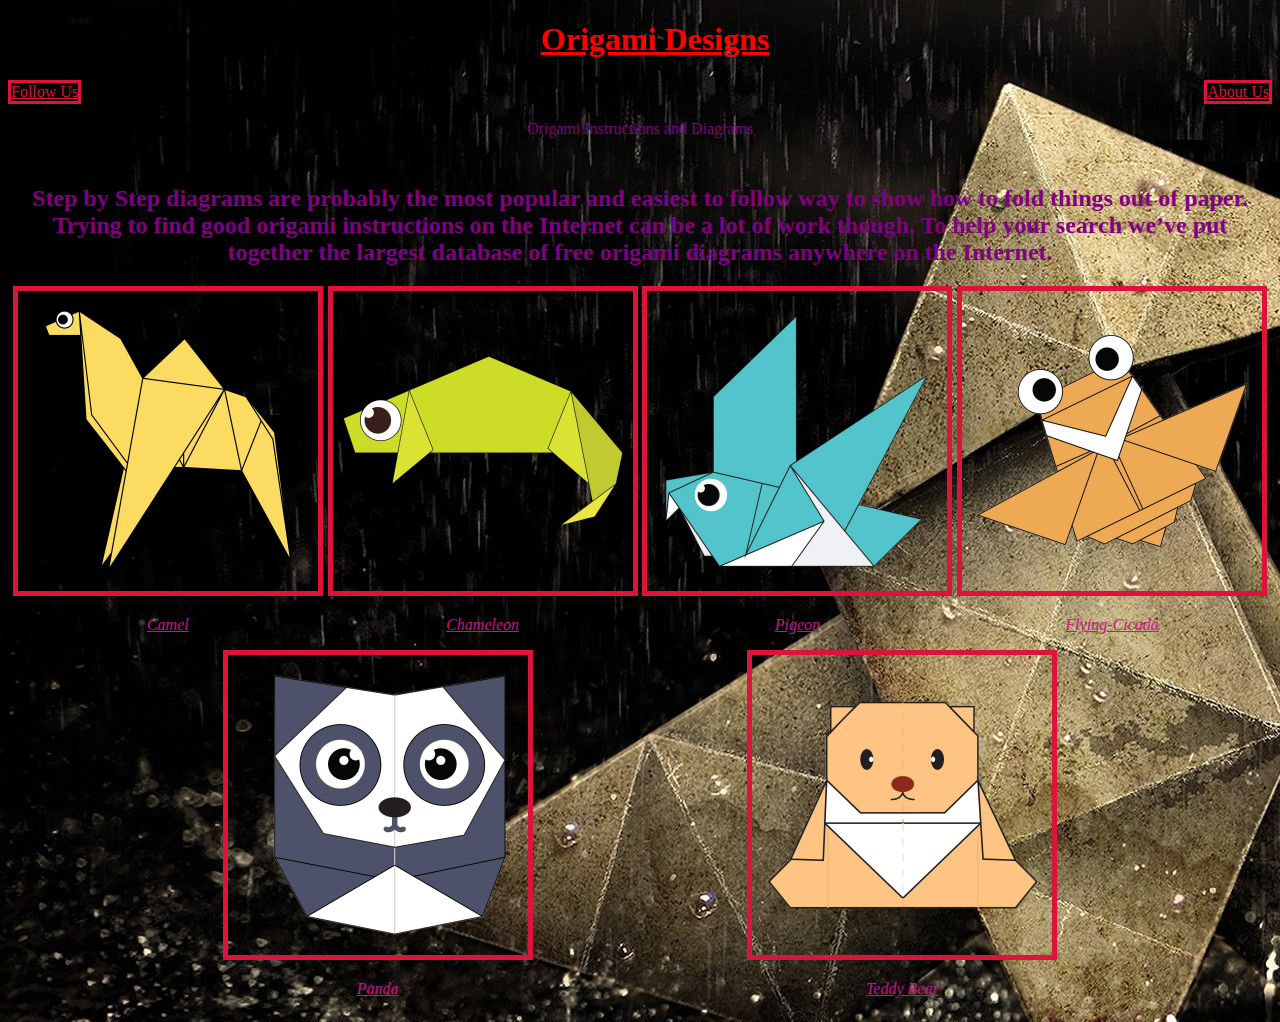
<file: index.html>
<!DOCTYPE HTML>
<html>
    <head>
        <title>
            Origami Website
        </title>
        <link rel = "stylesheet"
        type = "text/css"
        href = "style.css"/>
    </head>
    <body background= "thumb-1920-436685.jpg">
       
        
       <h1><b><u>Origami Designs</u></b></h1>
       
       <div class = "header">
       <a href = "followus.html">Follow Us</a>
       <a href = "about.html">About Us</a>
       </div>
       
        <div class = "description">
        <p>Origami Instructions and Diagrams</p>
        <h2><br/>
        Step by Step diagrams are probably the most popular and easiest to follow way to show how to fold things out of paper.
        Trying to find good origami instructions on the Internet can be a lot of work though. To help your search we’ve put 
        together the largest database of free origami diagrams anywhere on the Internet.
            </h2>
        </div>
        
    <div class = "grid">
        <div class = "item">
        <a href = "http://origami.me/camel/"><img src = "camel.png" width = 300 height = 300 border = 5/></a>
        <p><i><u>Camel</u></i></p>
        </div>
        
        <div class = "item">
        <a href = "http://origami.me/chameleon/"><img src = "chameleon.png" width = 300 height = 300 border = 5/></a>   
        <p><i><u>Chameleon</u></i></p>
        </div>
        
        <div class = "item">
        <a href = "http://origami.me/pigeon/"><img src = "pigeon.png" width = 300 height = 300 border = 5 /></a>
        <p><i><u>Pigeon</u></i></p>
        </div>
        
        <div class = "item">
        <a href = "http://origami.me/flying-cicada/"><img src = "cicada.png" width = 300 height = 300 border = 5 /></a>
        <p><i><u>Flying-Cicada</u></i></p>
        </div>
        
        <div class = "item">
        <a href = "http://origami.me/panda/"><img src = "panda.png" width = 300 height = 300 border = 5 /></a>
        <p><i><u>Panda</u></i></p>
        </div>
        
        <div class = "item">
        <a href = "http://origami.me/teddy-bear/"><img src = "teddy.png" width = 300 height = 300 border = 5 /></a>
        <p><i><u>Teddy Bear</u></i></p>
        </div>        

    </div>
    
    <div class ="footer">
    </div>
        
</body>

</html>
</file>
<file: style.css>
h1{
    color : red;
    padding-left: 30px;
    text-align: center;
    font-family: "Blackadder ITC";
}
.header * {
    border: solid;
}

.header{
    display : flex;
    justify-content: space-between;
}

.grid{
    display: flex;
    flex-wrap: wrap;
    justify-content: space-evenly;
    align-items: center;
    color: mediumvioletred;
    font-family: "ALGERIAN";
}

.footer{
    display: flex;
    justify-content: flex-end;
}

p,h2{
   text-align: center;
  

}

.description{
    color: purple;
    font-style: Bold;
    font-family: "Agency FB";
}

a:link{
    font-family: "Rockwell Extra Bold";
    color:crimson;
}

a:visited{
    color:crimson;
    font-family: "Rockwell Extra Bold"; 
}

.item{
    position: relative;
}

.item:hover{
    transform: scale(1.2);
}
</file>
